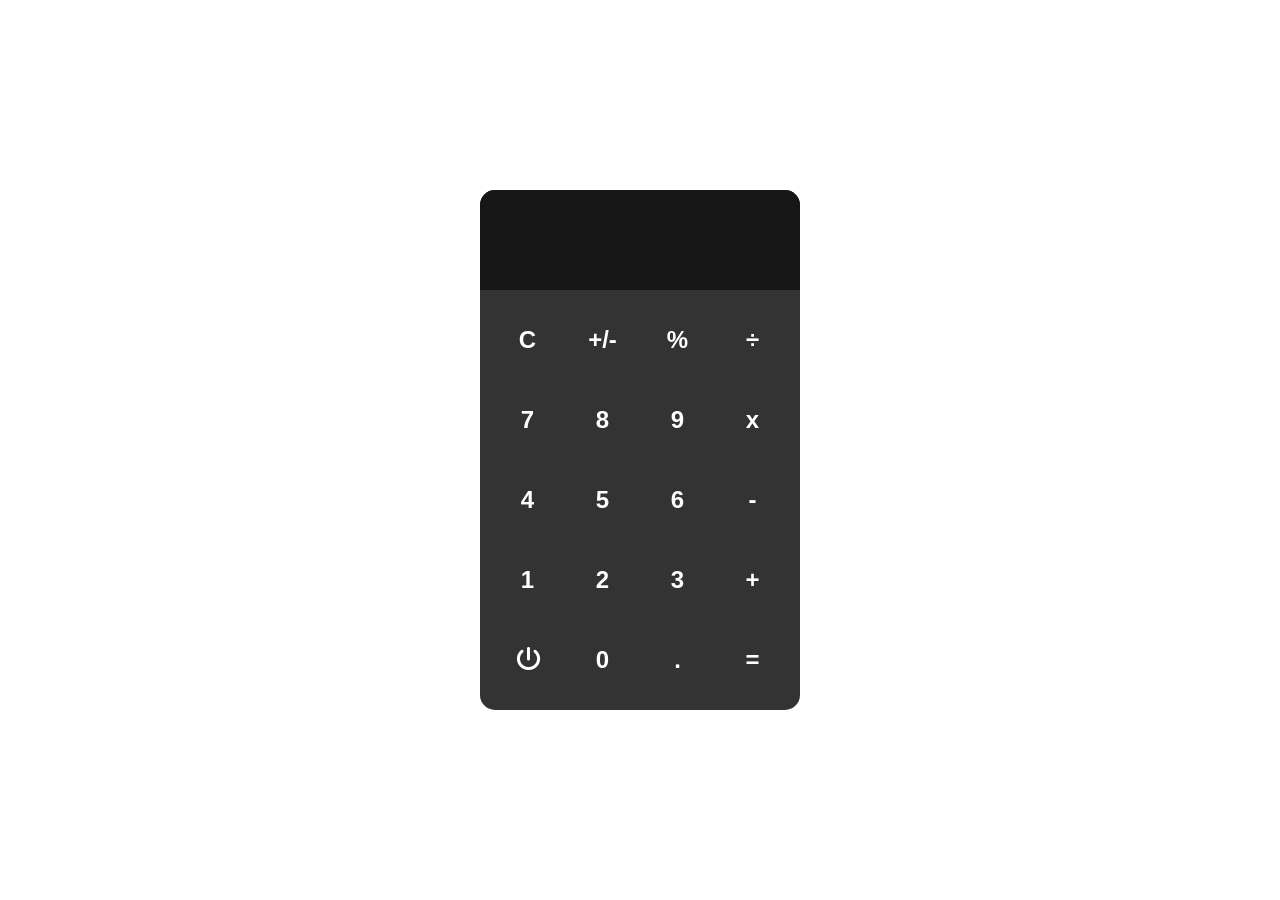
<file: index.html>
<!DOCTYPE html>
<html lang="en">
<head>
    <meta charset="UTF-8">
    <meta name="viewport" content="width=device-width, initial-scale=1.0">
    <title>CALCULATOR</title>
    
    <link rel="stylesheet" href="styles.css">
    <link rel="stylesheet"
href="https://cdnjs.cloudflare.com/ajax/libs/font-awesome/6.5.0/css/all.min.css">

</head>
<body>

    <div id ="calculator">
        <input id="display" readonly>
        <div id="keys">
            <button onclick="clearDisplay()">C</button>   
            <button onclick="toggleSign()">+/-</button>
            <button onclick="percent()">%</button>
            <button onclick="appendToDisplay('/')">÷</button>

            <button onclick="appendToDisplay('7')">7</button>
            <button onclick="appendToDisplay('8')">8</button>
            <button onclick="appendToDisplay('9')">9</button>
            <button onclick="appendToDisplay('*')">x</button>


            <button onclick="appendToDisplay('4')">4</button>
            <button onclick="appendToDisplay('5')">5</button>
            <button onclick="appendToDisplay('6')">6</button>
            <button onclick="appendToDisplay('-')">-</button>

            
            <button onclick="appendToDisplay('1')">1</button>
            <button onclick="appendToDisplay('2')">2</button>
            <button onclick="appendToDisplay('3')">3</button>
            <button onclick="appendToDisplay('+')">+</button>

            <button onclick="togglePower()">
                <i class="fa-solid fa-power-off"></i>
            </button>
            <button onclick="appendToDisplay('0')">0</button>
            <button onclick="appendToDisplay('.')">.</button> 
            <button onclick="calculate('=')">=</button>       
              
        </div>
    </div>
    
    <script src="index.js"></script>
</body>
</html>
</file>
<file: styles.css>
*{
    box-sizing: border-box;
}

body{
    margin: 0;
    height: 100vh;
    display: flex;
    justify-content: center;
    align-items: center;
}

#calculator{
    font-family: Arial, Helvetica, sans-serif;
    background-color: hsl(0, 0%, 20%);
    border-radius: 15px;
    width: 320px;
    overflow: hidden;
}

#display{
    width: 100%;
    height: 100px;
    font-size: 3rem;
    text-align: right;
    border: none;
    padding-right: 15px;
    background-color: hsl(0, 0%, 9%);
    color: white;
}

#display::placeholder{
    color: rgb(255, 102, 0);
}

#keys{
    display: grid;
    grid-template-columns: repeat(4, 1fr);
    gap: 10px;
    padding: 15px;
}

button{
    height: 70px;
    border-radius: 50%;
    border: none;
    background-color: hsl(0, 0%, 20%);
    color: white;
    font-size: 1.5rem;
    font-weight: bold;
    cursor: pointer;
}
</file>
